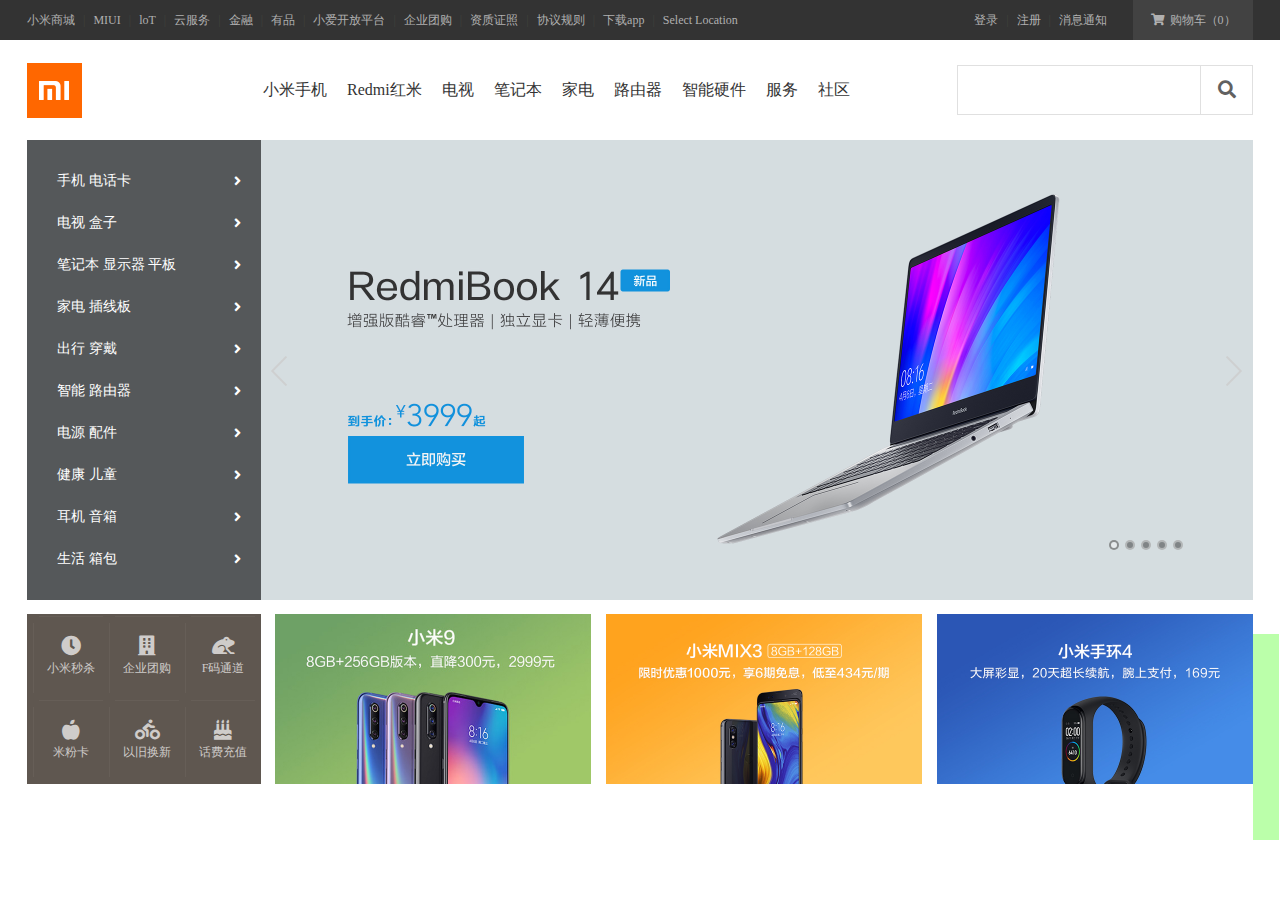
<file: 静态网站/mi/index.html>
<!DOCTYPE html>
<html>
	<head>
		<meta charset="utf-8">
		<meta name="viewport" content="width=device-width">
		<title>小米商城 - 小米10 Pro、Redmi K30、小米MIX Alpha，小米电视官方网站</title>
		<!-- 引入重置样式表 -->
		<link rel="stylesheet" type="text/css" href="reset.css"/>
		<!-- 引入公共的样式表 -->
		<link rel="stylesheet" type="text/css" href="base.css"/>
		<!-- 引入图标字体库 -->
		<link rel="stylesheet" type="text/css" href="tubiaoziti/css/all.css"/>
		<!-- 引入当前页面的样式表 -->
		<link rel="stylesheet" type="text/css" href="index.css"/>
	
		<!-- 
			设置网站的图标(在标题栏和收藏栏)
				-网站图片一般存储在网站的根目录下,名字一般都叫做 favicon.icon 
				-有专门网站制作icon图片
		 -->
		 <link rel="icon" href="./index.ico">
	
	</head>
	<body>
		<!-- 顶部导航条 -->
		<!-- 顶部导航条外部容器 -->
		<div class="topbar-wrapper">
			<!-- 创建内部容器 -->
			<div class="topbar w clearfix">
				<!-- 左侧导航条 -->
				<ul class="service">
					<li><a href="javascript:;">小米商城</a></li>
					<li class="line">|</li>
					<li><a href="javascript:;">MIUI</a></li>
					<li class="line">|</li>
					<li><a href="javascript:;">loT</a></li>
					<li class="line">|</li>
					<li><a href="javascript:;">云服务</a></li>
					<li class="line">|</li>
					<li><a href="javascript:;">金融</a></li>
					<li class="line">|</li>
					<li><a href="javascript:;">有品</a></li>
					<li class="line">|</li>
					<li><a href="javascript:;">小爱开放平台</a></li>
					<li class="line">|</li>
					<li><a href="javascript:;">企业团购</a></li>
					<li class="line">|</li>
					<li><a href="javascript:;">资质证照</a></li>
					<li class="line">|</li>
					<li><a href="javascript:;">协议规则</a></li>
					<li class="line">|</li>
					<li>
						<a href="javascript:;" class="app">
							下载app
							<!-- 添加一个弹出层 -->
								<div class="qrcode">
									<img src="img/download.png">
									<span>小米商城App</span>
								</div>
						</a>
					</li>
					<li class="line">|</li>
					<li><a href="javascript:;">Select Location</a></li>
				</ul>
				
				<!-- 购物车 -->
				<ul class="shop-cart">
					
					<li><a href="javascript:;">
						<i class="fas fa-shopping-cart"></i>
						购物车（0）
					</a></li>
				</ul>
				
				<!-- 用户登录注册-->
				<ul class="user-info">
					<li><a href="javascript:;">登录</a></li>
					<li class="line">|</li>
					<li><a href="javascript:;">注册</a></li>
					<li class="line">|</li>
					<li><a href="javascript:;">消息通知</a></li>
				</ul>
			</div>
		</div>
		
		<!-- 创建一个头部的外部容器 -->
		<div class="header-wrapper">
			<div class="header w clearfix">
				<!-- 创建一个logo -->
				<h1 class="logo" title="小米">
					小米官网
					<a class="home" href="/"></a>
					<a class="mi" href="/"></a>
				</h1>
				
				<!-- 创建一个中间导航条容器 -->
				<div class="nav-wrapper clearfix">
					<!-- 创建导航条 -->
					<ul class="nav">
						<li class="all-goods-wrapper">
							<a class="all-goods" href="javascript:;">全部商品分类</a>
							<!-- 创建一个左侧的导航菜单 -->
							<ul class="left-menu">
								<li>
									<a href="javascript:;">
										手机 电话卡
										<i class="fas fa-angle-right"></i>
									</a>
								</li>
								
								<li>
									<a href="javascript:;">
										电视 盒子
										<i class="fas fa-angle-right"></i>
									</a>
								</li>
								
								<li>
									<a href="javascript:;">
										笔记本 显示器 平板
										<i class="fas fa-angle-right"></i>
									</a>
								</li>
								
								<li>
									<a href="javascript:;">
										家电 插线板
										<i class="fas fa-angle-right"></i>
									</a>
								</li>
								
								<li>
									<a href="javascript:;">
										出行 穿戴
										<i class="fas fa-angle-right"></i>
									</a>
								</li>
								
								<li>
									<a href="javascript:;">
										智能 路由器
										<i class="fas fa-angle-right"></i>
									</a>
								</li>
								
								<li>
									<a href="javascript:;">
										电源 配件
										<i class="fas fa-angle-right"></i>
									</a>
								</li>
								
								<li>
									<a href="javascript:;">
										健康 儿童
										<i class="fas fa-angle-right"></i>
									</a>
								</li>
								
								<li>
									<a href="javascript:;">
										耳机 音箱
										<i class="fas fa-angle-right"></i>
									</a>
								</li>
								
								<li>
									<a href="javascript:;">
										生活 箱包
										<i class="fas fa-angle-right"></i>
									</a>
								</li>
							</ul>
						</li>
						<li class="show-goods"><a href="javascript:;">小米手机</a></li>
						<li class="show-goods"><a href="javascript:;">Redmi红米</a></li>
						<li class="show-goods"><a href="javascript:;">电视</a></li>
						<li class="show-goods"><a href="javascript:;">笔记本</a></li>
						<li class="show-goods"><a href="javascript:;">家电</a></li>
						<li class="show-goods"><a href="javascript:;">路由器</a></li>
						<li class="show-goods"><a href="javascript:;">智能硬件</a></li>
						<li><a href="javascript:;">服务</a></li>
						<li><a href="javascript:;">社区</a></li>	
						
						<!-- 创建一个弹出层 -->
						<div class="goods-info">
							
						</div>
					</ul>
				</div>
				<!-- 创建搜索框的容器 -->
				<div class="search-wrapper">
					<form action="#" class="search">
						<input type="text" class="search-inp">
						<button type="button" class="search-btn">
							<i class="fas fa-search"></i>
						</button>
					</form>
				</div>
			</div>
		</div>
		
		<!-- 创建banner的容器 -->
		<div class="banner-wrapper">
			<div class="banner w">
				<ul class="img-list">
					<li>
						<a href="javascript:;">
							<img src="img/banner1.jpg" >
						</a>
					</li>
					<li>
						<a href="javascript:;">
							<img src="img/banner2.jpg" >
						</a>
					</li>
					<li>
						<a href="javascript:;">
							<img src="img/banner3.jpg" >
						</a>
					</li>
					<li>
						<a href="javascript:;">
							<img src="img/banner4.jpg" >
						</a>
					</li>
					<li>
						<a href="javascript:;">
							<img src="img/banner5.jpg" >
						</a>
					</li>
				</ul>
				<!-- 设置导航点 -->
				<div class="pointer">
					<a class="active" href="javascript:;"></a>
					<a href="javascript:;"></a>
					<a href="javascript:;"></a>
					<a href="javascript:;"></a>
					<a href="javascript:;"></a>
				</div>
				<!-- 设置左右图标 -->
				<div class="prev-next">
					<a href="javascript:;" class="prev"></a>
					<a href="javascript:;" class="next"></a>
				</div>
			</div>
		</div>
		
		<!-- 固定定位的工具条 -->
		<div class="back-top"></div>
		
		<!-- 创建广告容器 -->
		<div class="ad w">
			<ul class="shortcut">
				<li>
					<a href="javascript:;">
						<i class="fas fa-clock"></i>
						小米秒杀
					</a>
				</li>
				<li>
					<a href="javascript:;">
						<i class="fas fa-building"></i>
						企业团购
					</a>
				</li>
				<li>
					<a href="javascript:;">
						<i class="fas fa-frog"></i>
						F码通道
					</a>
				</li>
				<li>
					<a href="javascript:;">
						<i class="fas fa-apple-alt"></i>
						米粉卡
					</a>
				</li>
				<li>
					<a href="javascript:;">
						<i class="fas fa-biking"></i>
						以旧换新
					</a>
				</li>
				<li>
					<a href="javascript:;">
						<i class="fas fa-birthday-cake"></i>
						话费充值
					</a>
				</li>
			</ul>
		
			<ul class="imgs">
				<li>
					<a href="javascript:;">
						<img src="img/1.jpg" >
					</a>
				</li>
				<li>
					<a href="javascript:;">
						<img src="img/2.jpg" >
					</a>
				</li>
				<li>
					<a href="javascript:;">
						<img src="img/3.jpg" >
					</a>
				</li>
			</ul>
		</div>
			
	</body>
</html>
</file>
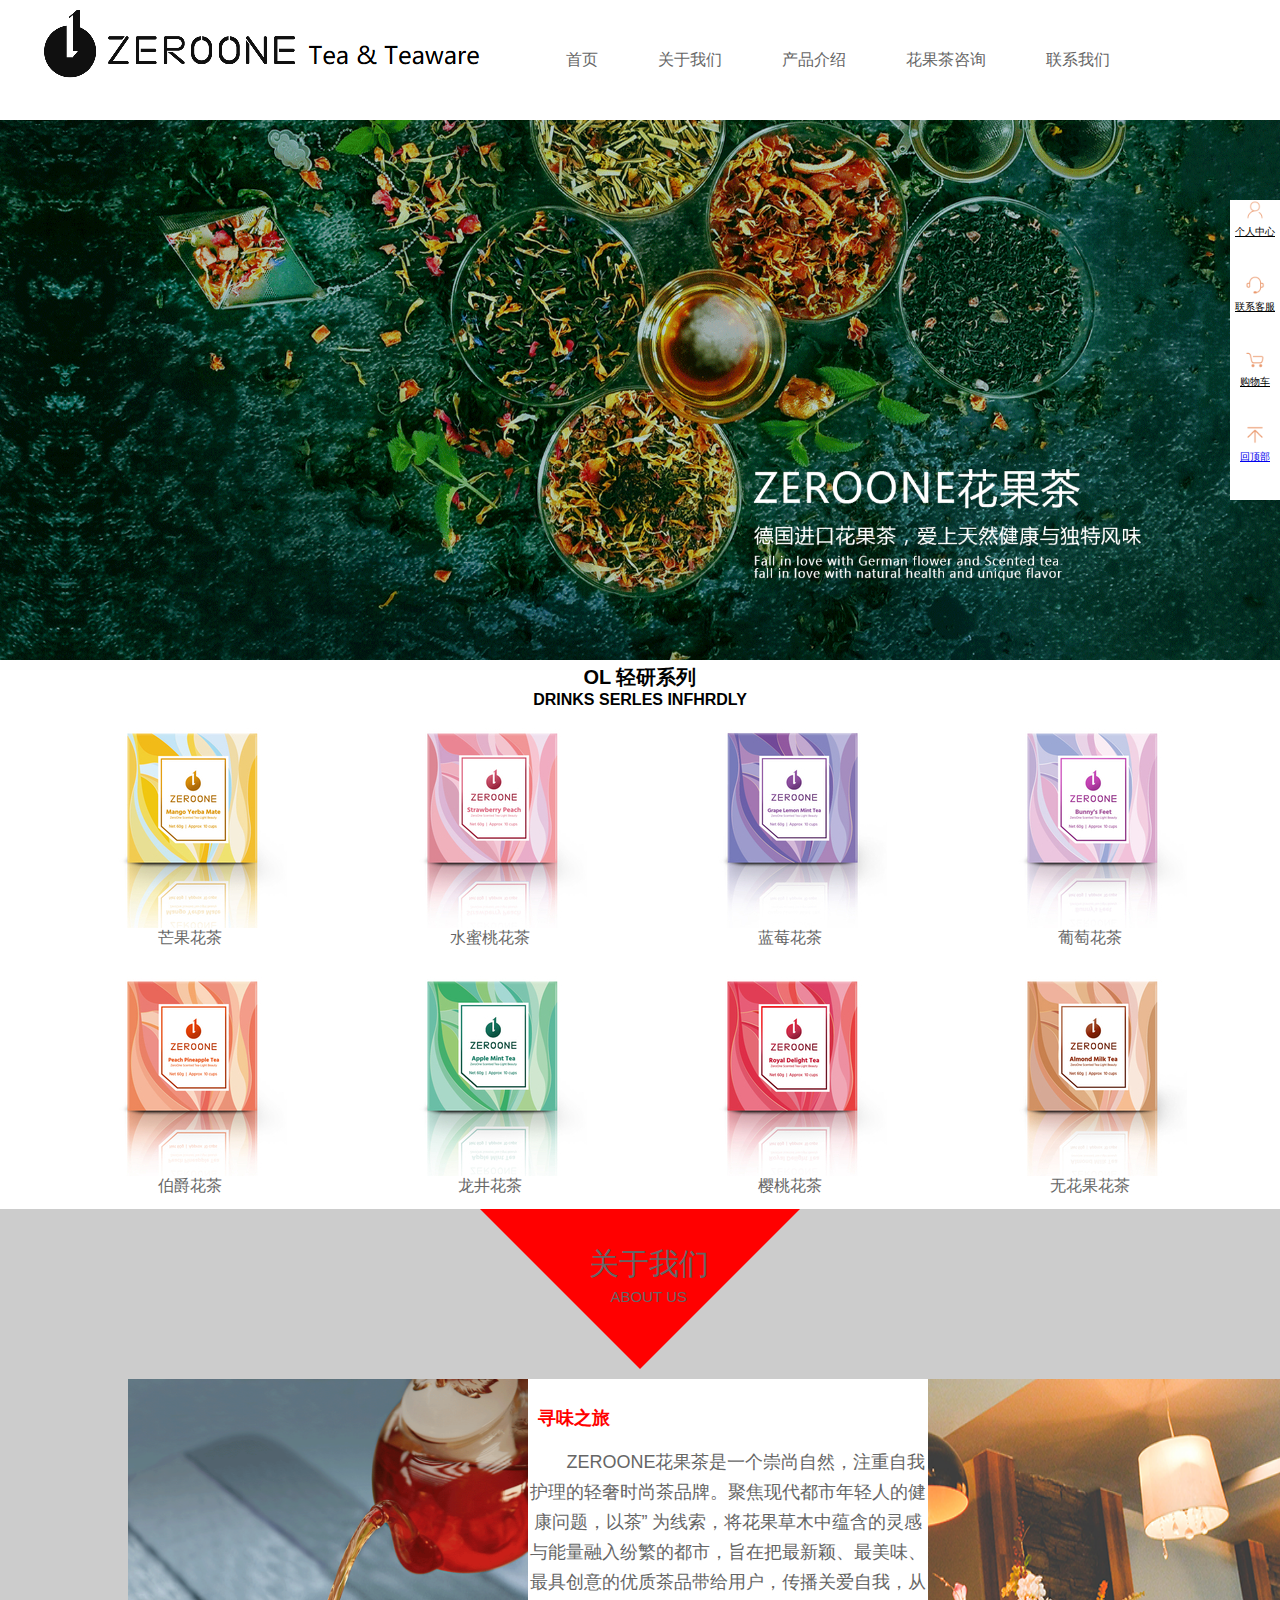
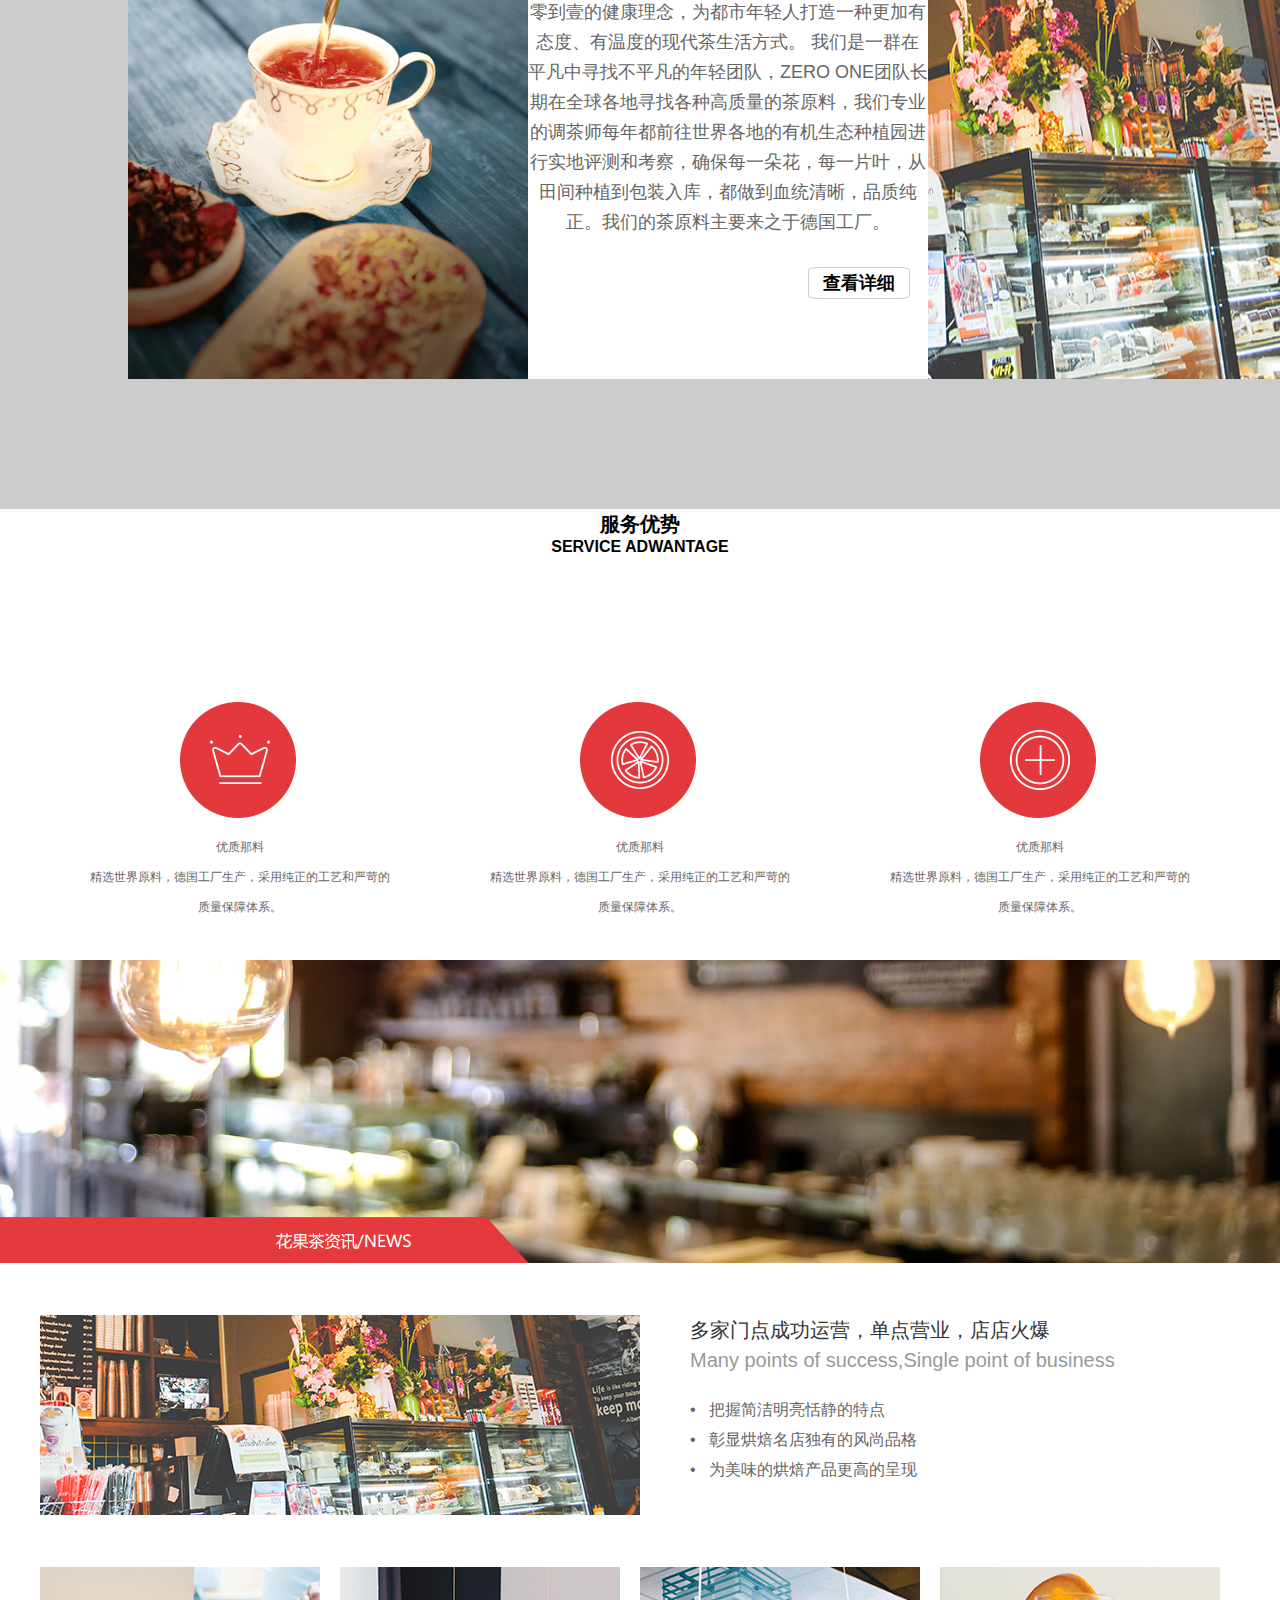
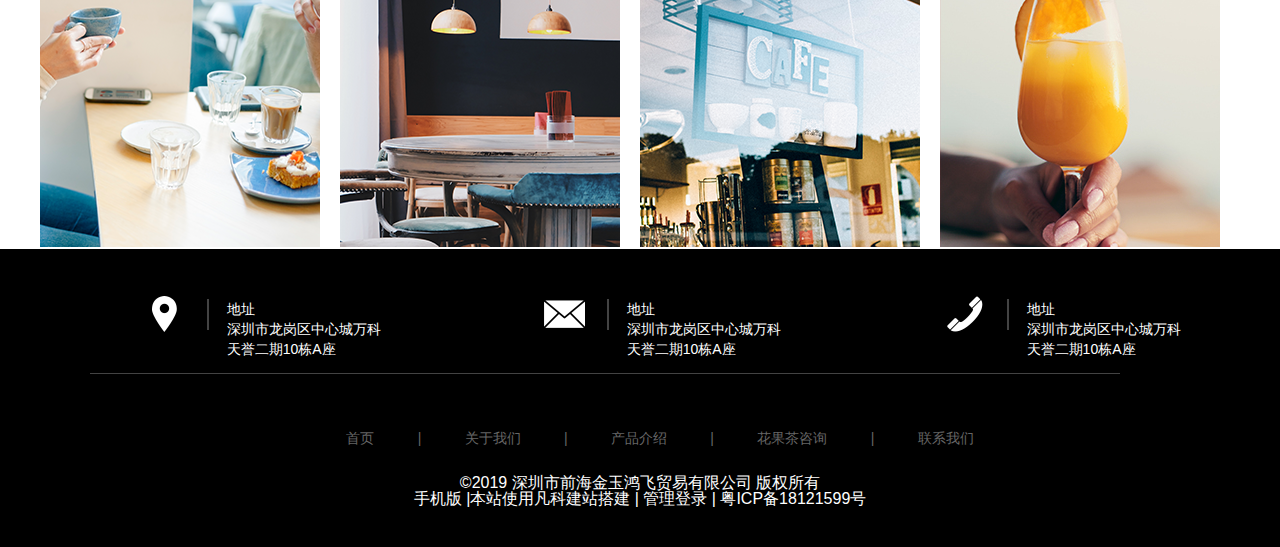
<file: 静态网站/无花果项目/无花果官网.html>
<!DOCTYPE html>
<html lang="en">
<head>
    <meta charset="UTF-8">
    <meta name="viewport" content="width=device-width, initial-scale=1.0">
    <meta http-equiv="X-UA-Compatible" content="ie=edge">
    <link rel="stylesheet" href="reset.css">
    <link rel="stylesheet" href="whg.css">
    <title>Document</title>
</head>
<body>
    <!-- 头部 -->
    <div class="header">
        <!-- 导航条 -->
        <div class="container">
            <!-- logo -->
            <div class="top-logo left">
                <img src="./img/logo1.png" alt="">
            </div>
            <ul class="topList left">
                <li>首页</li>
                <li>关于我们</li>
                <li>产品介绍</li>
                <li>花果茶咨询</li>
                <li>联系我们</li>
            </ul>
        </div>
        <div class="right">
            <ul>
                <li>
                    <img src="./img/1.png" />
                    <span>个人中心</span>
                </li>
                <li>
                     <img src="./img/2.png" />
                    <span>联系客服</span>
                </li>
                <li>
                     <img src="./img/3.png" />
                    <span>购物车</span>
                </li>
                <li>
                     <a href="#banner"><img src="./img/4.png" /></a>
                    <span><a href="#banner">回顶部</a></span>
                </li>
            </ul>
        </div>
        <!-- 大图 -->
        <div class="banner" id="banner">
            <img src="./img/banner.jpg" alt="">
        </div>
        
    </div>
    <div class="qinyang">
        <div class="container">
            <div class="top-title">
                <h3>OL 轻研系列</h3>
                <p>DRINKS SERLES INFHRDLY</p>
            </div>
            <ul class="qinyan-list">
                <li>
                    <img src="./img/nav1.png" alt="">
                    <h4>芒果花茶</h4>
                </li>
                <li>
                    <img src="./img/nav2.jfif" alt="">
                    <h4>水蜜桃花茶</h4>
                </li>
                <li>
                    <img src="./img/nav3.jfif" alt="">
                    <h4>蓝莓花茶</h4>
                </li>
                <li>
                    <img src="./img/nav4.jfif" alt="">
                    <h4>葡萄花茶</h4>
                </li>
                <li>
                    <img src="./img/nav5.jfif" alt="">
                    <h4>伯爵花茶</h4>
                </li>
                <li>
                    <img src="./img/nav6.jfif" alt="">
                    <h4>龙井花茶</h4>
                </li>
                <li>
                    <img src="./img/nav7.jfif" alt="">
                    <h4>樱桃花茶</h4>
                </li>
                <li>
                    <img src="./img/nav8.jfif" alt="">
                    <h4>无花果花茶</h4>
                </li>
            </ul>
        </div>
    </div>
    <div class="guanyu">
        <div class="guanyu-sanjiao"></div>
        <ul>
            <li>关于我们</li>
            <li>ABOUT US</li>
        </ul>
        <div class="guanyu-auto">
            <ul>
                <li><img src="./img/textAbs-left.png" alt=""></li>
                <li>
                    <p>寻味之旅</p>
                    <span>ZEROONE花果茶是一个崇尚自然，注重自我护理的轻奢时尚茶品牌。聚焦现代都市年轻人的健康问题，以茶” 为线索，将花果草木中蕴含的灵感与能量融入纷繁的都市，旨在把最新颖、最美味、最具创意的优质茶品带给用户，传播关爱自我，从零到壹的健康理念，为都市年轻人打造一种更加有态度、有温度的现代茶生活方式。 我们是一群在平凡中寻找不平凡的年轻团队，ZERO ONE团队长期在全球各地寻找各种高质量的茶原料，我们专业的调茶师每年都前往世界各地的有机生态种植园进行实地评测和考察，确保每一朵花，每一片叶，从田间种植到包装入库，都做到血统清晰，品质纯正。我们的茶原料主要来之于德国工厂。</span>
                    <p class="spanList">查看详细</p>
                </li>
                <li><img src="./img/textAbs-right.png" alt=""></li>
            </ul>
        </div>
    </div>
    <div class="fuwu">
        <div class="container">
            <div class="top-title">
                <h3>服务优势</h3>
                <p>SERVICE ADWANTAGE</p>
            </div>
        </div>
        <!-- 底部 -->
        <div class="button">
            <div class="container">
                <ul class="button-list left">
                    <li>
                        <img src="./img/p1.png" alt="">
                        <div class="dotText">
                            <h4>优质那料</h4>
                            <div class="dotText-main">
                                精选世界原料，德国工厂生产，采用纯正的工艺和严苛的质量保障体系。
                            </div>
                    </li>
                    <li>
                        <img src="./img/p2.png" alt="">
                        <div class="dotText">
                            <h4>优质那料</h4>
                            <div class="dotText-main">
                                精选世界原料，德国工厂生产，采用纯正的工艺和严苛的质量保障体系。
                            </div>
                    </li>
                    <li>
                        <img src="./img/p3.png" alt="">
                        <div class="dotText">
                            <h4>优质那料</h4>
                            <div class="dotText-main">
                                精选世界原料，德国工厂生产，采用纯正的工艺和严苛的质量保障体系。
                            </div>
                    </li>
                </ul>
            </div>
        </div>
        <!-- 大图 -->
        <div class="bottomdt">
            <img src="./img/bottomdatu.png" alt="">
        </div>
        <!-- 底部图 -->
       <div class="newTitle">
           <div class="newTop">
               <div class="newLeft">
                   <img src="./img/bottomone.png" alt="">
               </div>
               <div class="newRight">
                   <p> 多家门点成功运营，单点营业，店店火爆</p>
                   <p class="newtext"> Many points of success,Single point of business</p>
                   <ul>
                       <li>• &nbsp; 把握简洁明亮恬静的特点</li>
                       <li>• &nbsp; 彰显烘焙名店独有的风尚品格</li>
                       <li>• &nbsp; 为美味的烘焙产品更高的呈现</li>
                   </ul>

               </div>
           </div>
           <ul class="newBotton">
               <li>
                   <img src="./img/bottomtwo.png" alt="">
               </li>
               <li>
                   <img src="./img/bottomthree.png" alt="">
               </li>
               <li>
                   <img src="./img/bottomfour.png" alt="">
               </li>
               <li>
                   <img src="./img/bottomfive.jfif" alt="">
               </li>
           </ul>
       </div>

       <div class="bottonTitles">
           <div class="bottonT container">
               <div class="botton-box">
                <img src="./img/地址.png" alt="">
                <img src="./img/gehang.png" alt="">
                <ul>
                    <li>地址</li>
                    <li>深圳市龙岗区中心城万科</li>
                    <li>天誉二期10栋A座</li>
                     

                </ul>
               </div>
               <div class="botton-box">
                <img src="./img/邮箱.png" alt="">
                <img src="./img/gehang.png" alt="">
                <ul>
                    <li>地址</li>
                    <li>深圳市龙岗区中心城万科</li>
                    <li>天誉二期10栋A座</li>
                </ul>
               </div>
               <div class="botton-box">
                <img src="./img/电话.png" alt="">
                <img src="./img/gehang.png" alt="">
                <ul>
                    <li>地址</li>
                    <li>深圳市龙岗区中心城万科</li>
                    <li>天誉二期10栋A座</li>
                </ul>
               </div>
           </div>
           <div class="bottonC">
               <img src="./img/下划线.png" alt="">
           </div>
           <div class="bottonB">
               <ul>
                   <li class="act">首页</li>
                   <li>|</li>
                   <li class="act">关于我们</li>
                   <li>|</li>
                   <li class="act">产品介绍</li>
                   <li>|</li>
                   <li class="act">花果茶咨询</li>
                   <li>|</li>
                   <li class="act">联系我们</li>
               </ul>
           </div>
           <div class="end">
               <p>©2019 深圳市前海金玉鸿飞贸易有限公司 版权所有</p>
               <p>手机版 |本站使用凡科建站搭建 | 管理登录 | 粤ICP备18121599号</p>
           </div>
       </div>





    </div>
    
</body>
</html>
</file>
<file: 静态网站/mi/base.css>
/* 公共样式 */
.clearfix::before,
.clearfix::after{
	content: '';
	display: table;
	clear:both;
}

/* 去除a的下划线 */
a{
	text-decoration: none;
	color:#333;
}

body{
	font:14px/1.5 Helvetica Neue,Helvetica,Arial,Microsoft Yahei,Hiragino Sans GB,Heiti SC,WenQuanYi Micro Hei,sans-serif
	color:#333;
	/* -2.作用: 不让body变得过小导致容器移除 (防止网页窗口过小破坏容器的布局) */
	min-width: 1226px;
}

/* (小米官网为例) 有( - )表示步骤*/
/* -1.设置主要区域的宽度(中间导航栏) */

/* 设置一个类,用来表示中间容器的宽度*/
.w{
	/* 固定容器的宽度 */
	width: 1226px;
	/* 设置容器居中 */
	margin: 0 auto;
}
</file>
<file: 静态网站/mi/index.css>
/* 主页index.html的样式表 */

/* 顶部导航条的容器 */
.topbar-wrapper{
	/* 设置宽度全屏 */
	width: 100%;
	/* 设置高度和行高 */
	height: 40px;
	line-height: 40px;
	/* 设置背景颜色 */
	background-color:#333;
}

/* 设置超链接的颜色 */
.topbar a{
	font-size: 12px;
	color: #B0B0B0;
	display: block;
}
/* 设置超链接移入的效果 */
.topbar a:hover{
	color: #fff;
}

/* 设置中间分割线 */
.topbar .line{
	font-size: 12px;
	color: #40423D;
	margin: 0 8px;
}

/* 设置左侧导航栏 */
.service,.topbar li{
	float: left;
}
.app{
	position: relative;
}

.app::after{
	display: none;
	content: "";
	/* 设置绝对定位 */
	position: absolute;
	width: 0;
	height: 0;
	/* 设置四个方向的边框 */
	border: 8px solid transparent;
	/* 去除上边框 */
	border-top:none;
	border-bottom-color: #fff;
	bottom: 0;
	left: 0;
	right: 0;
	margin: auto;
}
.app:hover .qrcode,
.app:hover::after{
	display: block;
	height: 148px;
}

/* 设置下载app的下拉 */
.app .qrcode{
	/* display: none; */
	position: absolute;
	left:-40px;
	width: 124px;
	/* height: 148px; */
	height: 0;
	overflow: hidden;
	line-height: 1;
	text-align: center;
	background-color: #fff;
	box-shadow: 0 0 10px rgba(0,0,0,.3);
	/* transition: 用于为样式设置过渡效果 */
	transition: height 0.3s;
	z-index: 9999;
}
/* 设置二维码图片 */
.app .qrcode img{
	width: 90px;
	margin:17px;
	margin-bottom: 10px;
}
/* 设置二维码中的文字 */
.app .qrcode span{
	color: #000;
	font-size: 14px;
}

/* 设置右测导航栏 */
.shop-cart,.user-info{
	float: right;
}

.shop-cart{
	margin-left: 26px;
}

/* 设置购物车的样式 */
.shop-cart a{
	width: 120px;
	background-color: #424242;
	text-align: center;
}
.shop-cart:hover a{
	background-color: #fff;
	color: #ff6700;
}

.shop-cart i{
	margin-right: 2px;
}

.header-wrapper{
	position: relative;
}

/* 设置中间的header; */
.header{
	height: 100px;
}

/* 这只logo的h1 */
.header .logo{
	float: left;
	margin-top: 22.5px;
	width: 55px;
	height: 55px;
	position: relative;
	overflow: hidden;
	/* 隐藏logo文字 */
	text-indent: -99999px;
}

/* 统一设置logo的超链接 */
.header .logo a{
	position: absolute;
	width: 55px;
	height: 55px;
	background-color: #FF6700;
	background-image: url('./img/mi-logo.png');
	background-position: center;
	left: 0;
	transition: left 0.2s;
}

/* 设置home图片 */
.header .logo .home{
	left: -55px;
	background-image: url('./img/mi-home.png');
	background-position: center;
}

/* 设置鼠标移入以后两个图片的位置 */
.header .logo:hover .mi{
	left: 55px;
}

.header .logo:hover .home{
	left: 0;
}

/* 设置中间的导航条 */
.header .nav-wrapper{
	float: left;
	margin-left: 7px;
}

/* 设置导航条 */
.header .nav{
	height: 100px;
	line-height: 100px;
	padding-left: 58px;
}

/* 设置导航条中的li */
.nav > li{
	float:left;
}
.all-goods-wrapper{
	position: relative;
}
/* 设置左侧导航条样式 */
.left-menu{
	width: 234px;
	height: 420px;
	padding: 20px 0;
	background-color: rgba(0,0,0,.6);
	position: absolute;
	z-index: 999;
	left: -120px;
	line-height:1;
}

.all-goods-wrapper .left-menu a{
	padding: 0 20px 0 30px;
	line-height: 42px;
	display: block;
	height: 42px;
	color: #fff;
	margin: 0;
	font-size: 14px;
}

.all-goods-wrapper .left-menu a:hover{
	color: #fff;
	background-color: #FF6700;
}

ul.left-menu a i{
	line-height: 42px;
	float: right;
	
}

.nav-wrapper li a{
	font-size: 16px;
	margin-right: 20px;
}

.nav-wrapper li a:hover{
	color: #FF6700;
}

/* 隐藏全部商品 */
.all-goods{
	visibility: hidden;
}

.nav .goods-info{
	width: 100%;
	/* height: 228px; */
	height: 0;
	background-color: #fff;
	 /* border-top:1px solid rgb(224,224,224);
		box-shadow: 0 5px 3px rgba(0,0,0,.2); */
	position:absolute;
	top: 100px;
	left: 0;
	overflow: hidden;
	transition: height 0.5s;
	z-index: 9999;
}	

/* .nav li:not(:first-of-type):not(:nth-child(10)):not(:nth-child(9)):hover ~ .goods-info, */
.nav li.show-goods:hover ~ .goods-info,
.goods-info:hover{
	border-top:1px solid rgb(224,224,224);
	box-shadow: 0 5px 3px rgba(0,0,0,.2);
	height: 228px;
}

/* 设置搜索框的容器 */
.search-wrapper{
	width: 296px;
	height: 50px;
	float: right;
	margin-top: 25px;
	background-color: #bfa;
	
}

.search-wrapper .search-inp{
	box-sizing: border-box;
	width: 244px;
	float: left;
	padding: 0 10px;
	border: none;
	height: 50px;
	border: 1px solid rgb(224,224,224);
	outline: none;
}

/* 设置input获取焦点后的样式 */
.search-wrapper .search-inp:focus,
.search-wrapper .search-inp:focus + button{
	border-color: #FF6700;
}

.search-wrapper .search-btn{
	float: left;
	height: 50px;
	width: 52px;
	padding: 0;
	border: none;
	background-color: #fff;
	color: #616161;
	font-size: 18px;
	border: 1px solid rgb(224,224,224);
	border-left: none;
}

.search-wrapper .search-btn:hover{
	background-color: #FF6700;
	color: #fff;
	border: none;
}

/* 设置banner */
.banner{
	position: relative;
	height: 460px;
}

.banner .img-list li{
	position: absolute;
}

.banner img{
	width: 100%;
	vertical-align: top;
}
.pointer{
	position: absolute;
	bottom: 50px;
	right: 70px;
}
.pointer a{
	float: left;
	width: 6px;
	height: 6px;
	border: 2px solid rgba(255,255,255,.4);
	border-radius: 50%;
	background-color: rgba(0,0,0,.4);
	margin-left: 6px;
}

.pointer a:hover,
.pointer a.active{
	border-color: rgba(0,0,0,.4);
	background-color:rgba(255,255,255,.4);
}

/* 设置两个箭头 */
.prev-next a{
	width: 41px;
	height: 69px;
	background-image: url(img/icon-slides.png);
	position: absolute;
	top: 0;
	bottom: 0;
	margin: auto 0;
}

.prev-next .prev{
	left: 234px;
	background-position: -84px 0;
}

.prev-next .next{
	right: 0;
	background-position: -125px 0;
}

.prev-next .prev:hover{
	background-position: 0 0;
}

.prev-next .next:hover{
	background-position: -42px 0;
}


/* 设置回到顶部的元素 */
.back-top{
	width: 26px;
	height: 206px;
	background-color: #bfa;
	/* 开启固定定位 */
	position: fixed;
	bottom: 60px;
	right: 50%;  /*将right值设置为视口宽度的50%*/
	margin-right: -639px;
	
	/* 
		布局的等式
			left + margin-left + width +margin-right +right = 视口的宽度
			
			auto + 0 + 26px + 0 + 60 = 视口的宽度
			auto + 0 + 26px + 0 + 50% = 视口的宽度
			
	 */
}

/* 设置下部的广告区域 */
.ad{
	height: 170px;
	margin-top: 14px;
}

.ad .shortcut,
.ad .imgs,
.ad li{
	float: left;
}

/* 设置左侧快捷方式 */
.ad .shortcut{
	width: 228px;
	height: 168px;
	background-color: #5f5750;
	margin-right: 14px;
	padding-top: 2px;
	padding-left: 6px;
}

.ad .shortcut li{
	position: relative;
}

/* 设置上边块 */
.ad .shortcut li::before{
	content: '';
	position: absolute;
	width: 64px;
	height: 1px;
	background-color: #665e57;
	left: 0;
	right: 0;
	top: 0;
	margin: 0 auto;
}

/* 设置左边快 */
.ad .shortcut li::after{
	content: '';
	position: absolute;
	height: 70px;
	width: 1px;
	background-color: #665e57;
	top: 0;
	bottom: 0;
	left: 0;
	margin: auto 0;
}

.ad .shortcut a{
	display: block;
	width: 76px;
	height: 84px;
	color: #cfccca;
	text-align:center;
	font-size:12px;
	overflow: hidden;
}

.ad .shortcut a:hover{
	color: #fff;
}

/* 设置图标字体 */
.ad .shortcut i{
	display: block;
	margin-top:20px;
	margin-bottom: 6px;
	font-size:20px;
}

/* 设置左侧的图片 */
.ad .imgs li{
	width: 316px;
	height: 170px;
	margin-right: 15px;
}

.ad .imgs li:last-child{
	margin: 0;
}

.ad .imgs img{
	width: 100%;
	vertical-align: top;
}
</file>
<file: 静态网站/无花果项目/whg.css>
.container{
    width: 1200px;
    margin: 0 auto;
}
.left{
    float: left;
}
.container .top-logo img{
    margin-right: 24px;
    margin-top: 10px;
}
.topList li{
    height: 120px;
    float: left;
    line-height: 120px;
    padding: 0 30px;
    font-size: 16px;
    cursor: pointer;
}
.topList li:hover{
    background-color: orange;
}
.header .banner img{
    width: 100%;
}
.top-title h3{
    text-align: center;
    font-size: 20px;
    margin:5px 0;
    color: black;
    font-weight: bolder;
}
.top-title p{
    font-size: 16px;
    text-align: center;
    margin: 5px 0;
    color: black;
    font-weight: bolder;
}
.qinyan-list{
    display: flex;
    justify-content: space-around;
    flex-wrap: wrap;
}
.qinyan-list li{
    width: 25%;
    text-align: center;
    cursor: pointer;
    margin:15px 0;
}
.qinyan-list h4{
    font-size: 16px;
}
.guanyu{
    width: 100%;
    height: 900px;
    background-color: #ccc;
    position: relative;
}
.guanyu .guanyu-sanjiao{
    width: 0px;
    height: 0px;
   border: 160px solid transparent;
   border-bottom: 160px solid red;
   transform: rotate(180deg);
   position: absolute;
   margin: 0 auto;
   top: 0;
   left: 0;
   right: 0;
}
.guanyu ul{
    position: absolute;
    top: 40px;
    left:46%;
}
.guanyu ul li:nth-child(1){
    font-size: 30px;
}
.guanyu ul li:nth-child(2){
    text-align: center;
    margin-top: 10px;
    font-size: 15px;
}
.guanyu .guanyu-auto{
    height: 600px;
    width: 1200px;
    background-color:white;
    position: absolute;
    top: 170px;
    left: 10%; 
}
.guanyu .guanyu-auto ul{
    width:100%;
    position: absolute;
    top: 0;
    left: 0;
}
.guanyu .guanyu-auto ul li{
    
    float: left;
    width: 400px;
    height: 100px;
}
.guanyu .guanyu-auto ul li p{
    color: red;
   text-align: left;
   margin: 20px 10px;
   font-size: 18px;
   font-weight:bolder;
}
.guanyu .guanyu-auto ul li span{
    line-height: 30px;
    font-size: 18px;
    display: block;
    text-indent: 2em;
    
}
.guanyu .guanyu-auto ul li img{
    width: 400px;
    height: 600px;
}
.guanyu .guanyu-auto ul li .spanList{
    width: 100px;
    height: 30px;
    line-height: 30px;
    border:1px solid #ccc;
    margin: 30px 0;
    margin-left: 280px;
    border-radius: 10%;
    text-align: center;
    color: black;
    cursor: pointer;
}
.guanyu .guanyu-auto ul li .spanList:hover{
    background-color: #ccc;
}

.button .container .button-list{}
.button .container .button-list li{
    width:300px;
    height: 300px;
    
    float: left;
    margin: 50px;
    background: url(./img/red.png) no-repeat 90px;
}
.button .container .button-list li img{
    width: 80px;
    height: 80px;
    margin-left: 110px;
    margin-top: 110px;
}
.button .container .button-list li .dotText{
    text-align: center;
    margin-top: 30px;
    line-height: 30px;
}
.right{
    width: 50px;
    height: 300px;
    background-color: white;
    position: absolute;
    right: 0;
    top:200px;
    position: fixed;
    z-index: 999;
}
.right ul li{
    width:100%;
    height: 75px;
    cursor: pointer;
}
.right ul li span{
    display: block;
    text-align: center;
    margin-top: 5px;
    text-decoration: underline;
    font-size: 10px;
    color: black;
}
.right img{
    width:20px;
    height: 20px;
    margin-left: 15px;
}
.bottomdt img{
    width:100%;
}
.newTitle{
    width: 1200px;
    margin: 0 auto;
    margin-top: 50px;
    overflow: hidden;
    
}
.newTitle .newTop{
    overflow: hidden;
}
.newTitle .newTop .newLeft{
    float: left;
    width: 50%;
}
.newTitle .newTop .newRight{
    width: 50%;
    float: left;
    padding-left: 50px;
    box-sizing: border-box;
    line-height: 30px;
    
}
.newTitle .newTop .newRight p{
    font-size: 20px;
    color: #333;
}
.newTitle .newTop .newRight p.newtext{
    color:#999;
}
.newTitle .newTop .newRight ul{
    margin-top:20px;
    font-size: 16px;
    line-height: 30px;
}
.newBotton{
    margin-top: 50px;
}
.newBotton li{
    width: 25%;
    float: left;
}
.bottonTitles{
    padding: 40px 0;
    width: 100%;
    background-color: black;  
}
.bottonT{
    overflow: hidden;
}
.bottonT .botton-box{
    width: 33.33%;
    float: left;
}
.bottonT .botton-box img:first-child{
    margin-left: 100px;
}
.bottonT .botton-box img:nth-child(2){
    margin-top: 10px;
}
.bottonT .botton-box img{
    vertical-align: top;
}
.bottonT .botton-box ul{
    display: inline-block;
    margin-top: 10px;
    vertical-align: top;
    color: #ffffff;
    font-size: 14px;
    line-height: 20px;
}
.bottonC{
    width: 1100px;
    margin: 0 auto;
}
.bottonB{
    width: 100%;
}
.bottonB ul{
    padding-top: 40px;
    text-align: center;
}
.bottonB ul li{
    display: inline-block;
    font-size: 14px;
    margin-left: 40px;
    cursor: pointer;
}
.bottonTitles .bottonB ul .act:hover{
    color: #fff;
}
.end{
    width: 100%;
    text-align: center;
    margin-top: 30px;
    font-size: 16px;
    color: #fff;
}
</file>
